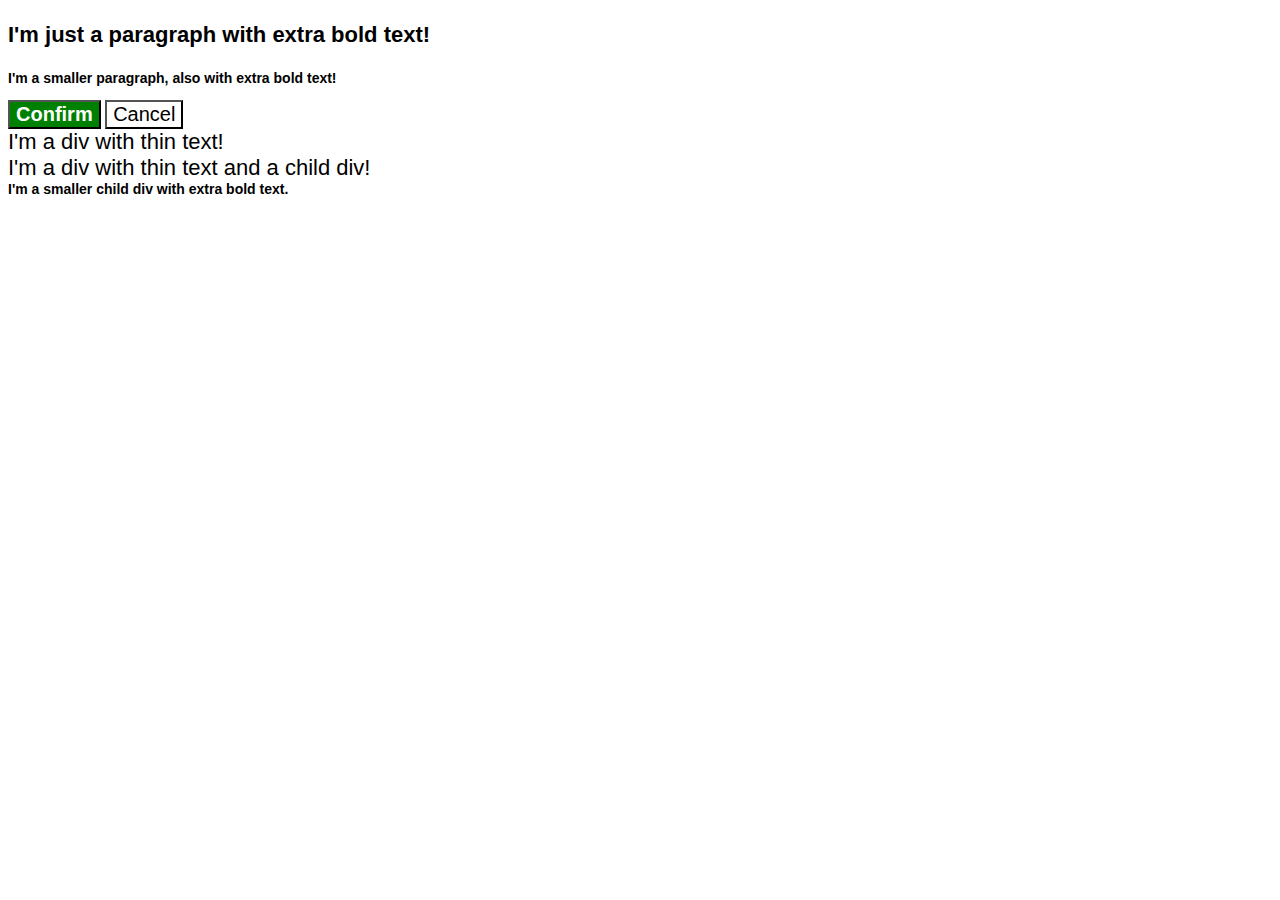
<file: foundations/cascade/01-cascade-fix/index.html>
<!DOCTYPE html>
<html lang="en">
  <head>
    <meta charset="UTF-8">
    <meta http-equiv="X-UA-Compatible" content="IE=edge">
    <meta name="viewport" content="width=device-width, initial-scale=1.0">
    <title>Fix the Cascade</title>
    <link rel="stylesheet" href="style.css">
  </head>
  <body>
    <p class="para">I'm just a paragraph with extra bold text!</p>
    <p class="para small-para">I'm a smaller paragraph, also with extra bold text!</p>

    <button id="confirm-button" class="button confirm">Confirm</button>
    <button id="cancel-button" class="button cancel">Cancel</button>

    <div class="text">I'm a div with thin text!</div>
    <div class="text">I'm a div with thin text and a child div!
      <div class="text child">I'm a smaller child div with extra bold text.</div>
    </div>
  </body>
</html>
</file>
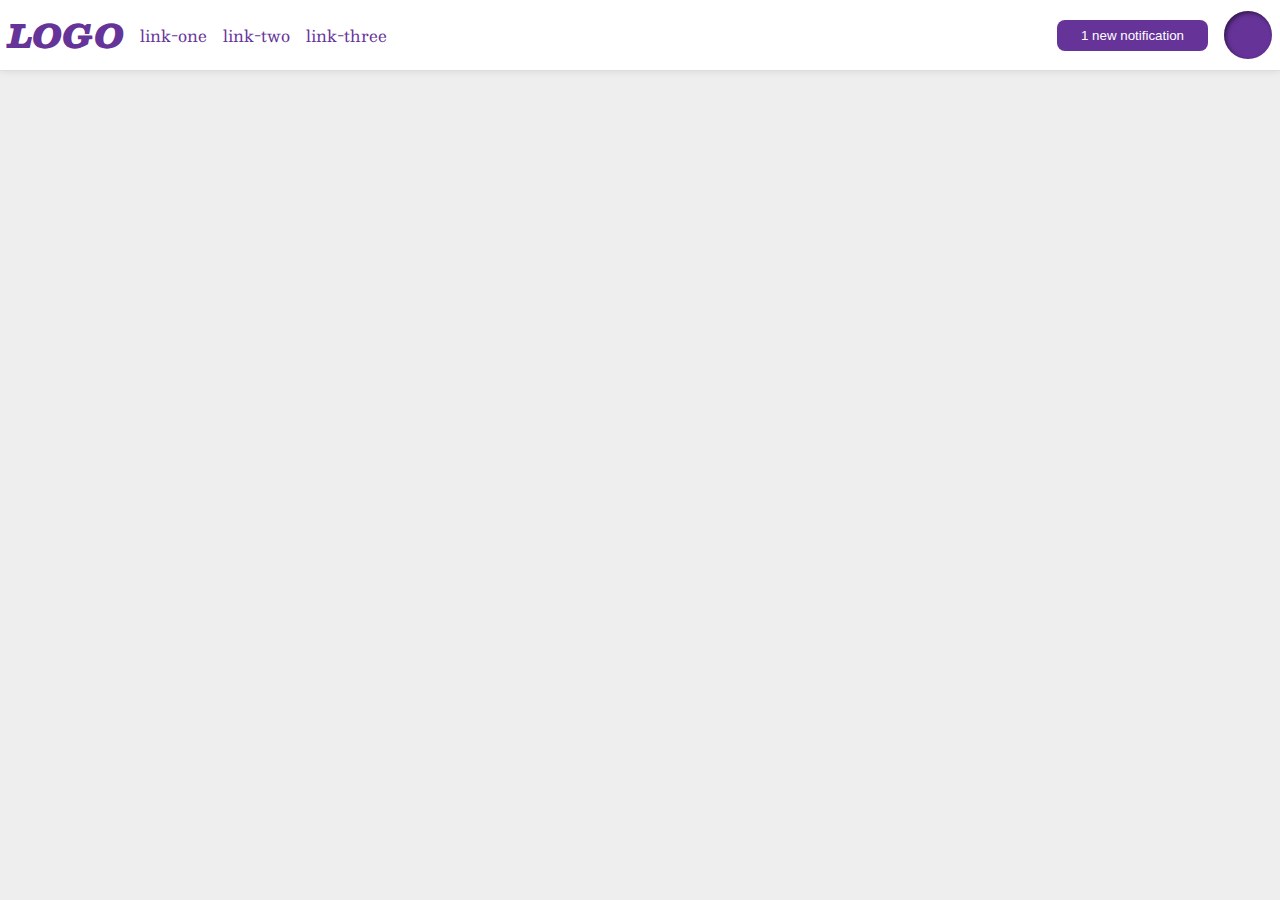
<file: foundations/flex/03-flex-header-2/index.html>
<!DOCTYPE html>
<html lang="en">
  <head>
    <meta charset="UTF-8">
    <meta http-equiv="X-UA-Compatible" content="IE=edge">
    <meta name="viewport" content="width=device-width, initial-scale=1.0">
    <title>Flex Header 2</title>
    <link rel="stylesheet" href="style.css">
  </head>
  <body>
    <div class="header">
      <div class="container1">
      <div class="logo">
        LOGO
      </div>
      <ul class="links">
        <li><a href="https://google.com">link-one</a></li>
        <li><a href="https://google.com">link-two</a></li>
        <li><a href="https://google.com">link-three</a></li>
      </ul>
    </div>
      <div class="container2">
        <button class="notifications">
        1 new notification
      </button>
      <div class="profile-image"></div>
    </div>
      
    </div>
  </body>
</html>
</file>
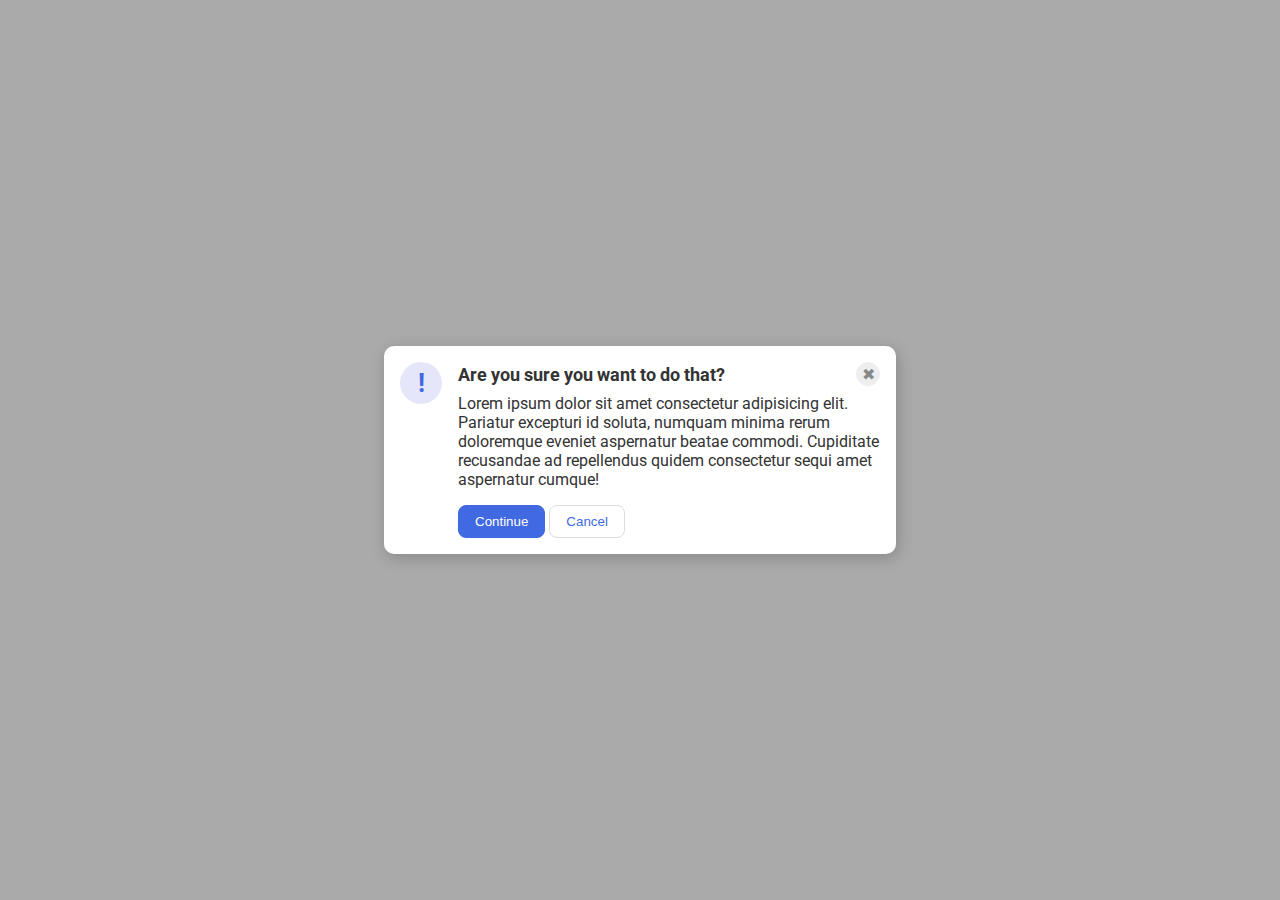
<file: foundations/flex/05-flex-modal/index.html>
<!DOCTYPE html>
<html lang="en">
  <head>
    <meta charset="UTF-8">
    <meta http-equiv="X-UA-Compatible" content="IE=edge">
    <meta name="viewport" content="width=device-width, initial-scale=1.0">
    <link rel="stylesheet" href="style.css">
    <title>Modal</title>
  </head>
  <body>
    <div class="modal">
        <div class="icon">!</div>
      
      <div class="container1">
        <div class="header">
          Are you sure you want to do that?
          <button class="close-button">✖</button>
        </div>
        <div class="text">Lorem ipsum dolor sit amet consectetur adipisicing elit. Pariatur excepturi id soluta, numquam minima rerum doloremque eveniet aspernatur beatae commodi. Cupiditate recusandae ad repellendus quidem consectetur sequi amet aspernatur cumque!</div>
        <button class="continue">Continue</button>
        <button class="cancel">Cancel</button>
        
      </div>
      
    </div>
  </body>
</html>
</file>
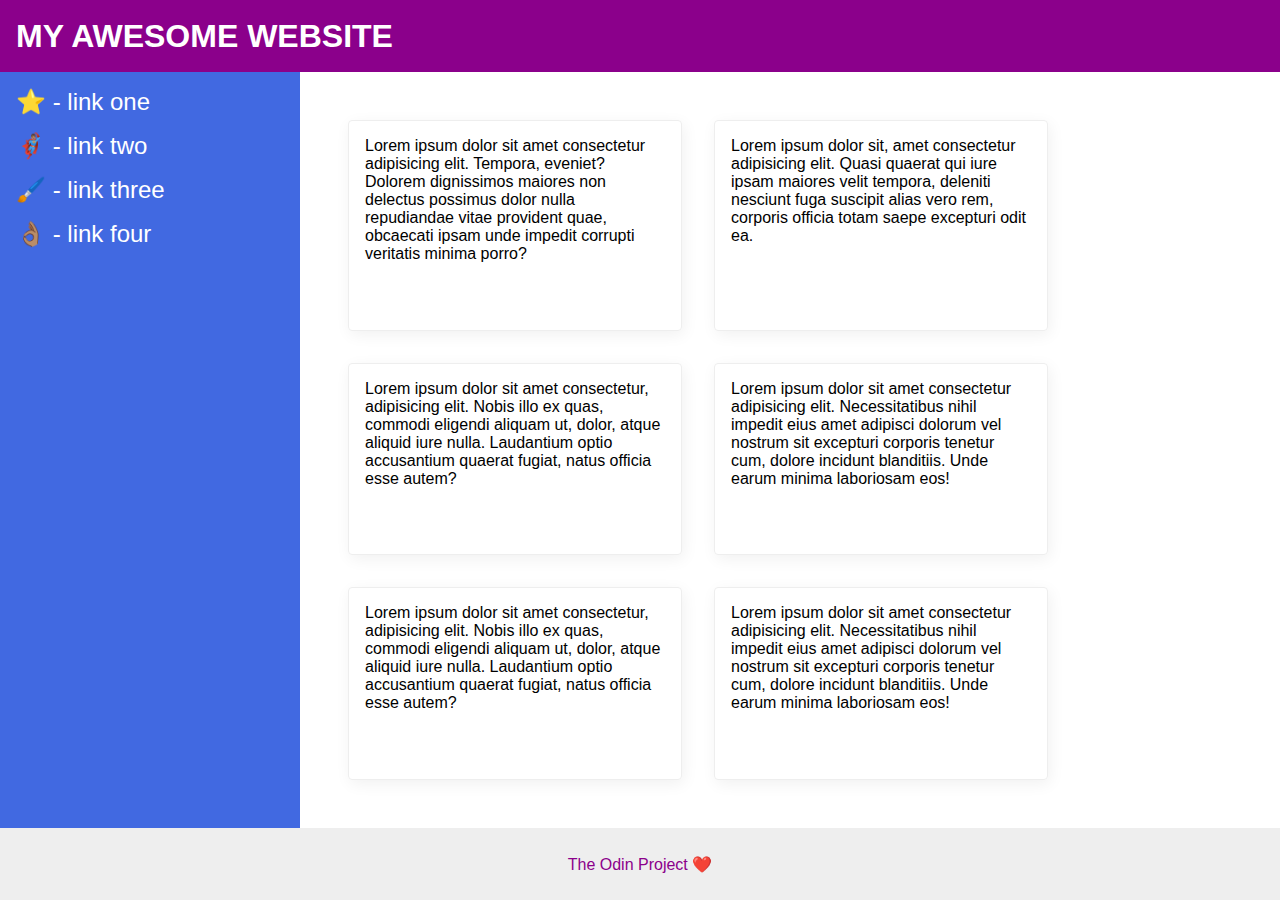
<file: foundations/flex/07-flex-layout-2/index.html>
<!DOCTYPE html>
<html lang="en">
  <head>
    <meta charset="UTF-8">
    <meta http-equiv="X-UA-Compatible" content="IE=edge">
    <meta name="viewport" content="width=device-width, initial-scale=1.0">
    <title>The Holy Grail</title>
    <link rel="stylesheet" href="style.css">
  </head>
  <body>
    <div class="header">
      MY AWESOME WEBSITE
    </div>
    <div class="container">
    <div class="sidebar">
      <ul>
        <li><a href="#">⭐ - link one</a></li>
        <li><a href="#">🦸🏽‍♂️ - link two</a></li>
        <li><a href="#">🖌️ - link three</a></li>
        <li><a href="#">👌🏽 - link four</a></li>
      </ul>
    </div>
  
    <div class="container1">
      <div class="card">Lorem ipsum dolor sit amet consectetur adipisicing elit. Tempora, eveniet? Dolorem dignissimos maiores non delectus possimus dolor nulla repudiandae vitae provident quae, obcaecati ipsam unde impedit corrupti veritatis minima porro?</div>
      <div class="card">Lorem ipsum dolor sit, amet consectetur adipisicing elit. Quasi quaerat qui iure ipsam maiores velit tempora, deleniti nesciunt fuga suscipit alias vero rem, corporis officia totam saepe excepturi odit ea.</div>
      <div class="card">Lorem ipsum dolor sit amet consectetur, adipisicing elit. Nobis illo ex quas, commodi eligendi aliquam ut, dolor, atque aliquid iure nulla. Laudantium optio accusantium quaerat fugiat, natus officia esse autem?</div>
      <div class="card">Lorem ipsum dolor sit amet consectetur adipisicing elit. Necessitatibus nihil impedit eius amet adipisci dolorum vel nostrum sit excepturi corporis tenetur cum, dolore incidunt blanditiis. Unde earum minima laboriosam eos!</div>
      <div class="card">Lorem ipsum dolor sit amet consectetur, adipisicing elit. Nobis illo ex quas, commodi eligendi aliquam ut, dolor, atque aliquid iure nulla. Laudantium optio accusantium quaerat fugiat, natus officia esse autem?</div>
      <div class="card">Lorem ipsum dolor sit amet consectetur adipisicing elit. Necessitatibus nihil impedit eius amet adipisci dolorum vel nostrum sit excepturi corporis tenetur cum, dolore incidunt blanditiis. Unde earum minima laboriosam eos!</div>
    </div>
  </div>
    <div class="footer">
      The Odin Project ❤️
    </div>
  </body>
</html>
</file>
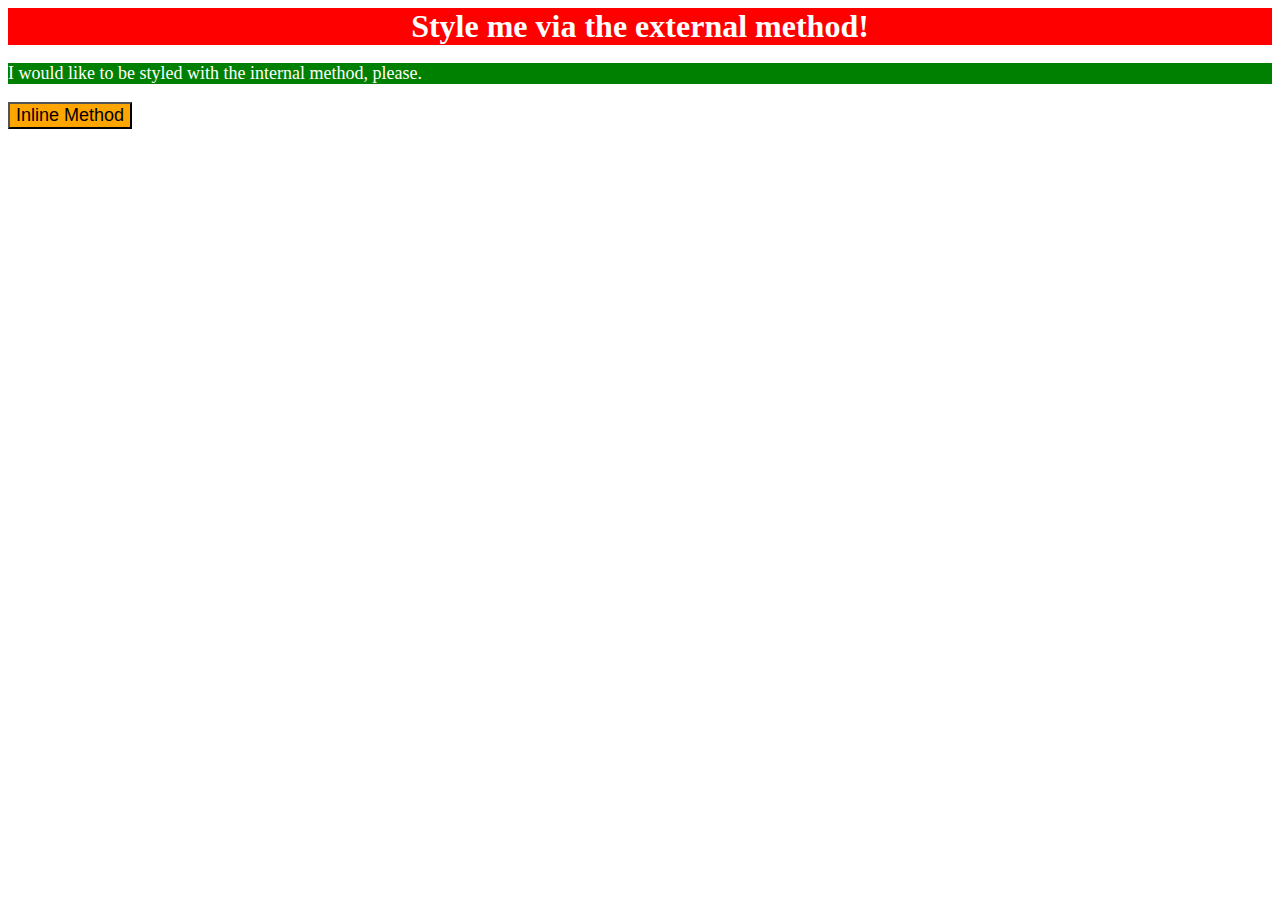
<file: foundations/intro-to-css/01-css-methods/index.html>
<!DOCTYPE html>
<html lang="en">
  <head>
    <meta charset="UTF-8">
    <meta http-equiv="X-UA-Compatible" content="IE=edge">
    <meta name="viewport" content="width=device-width, initial-scale=1.0">
    <title>Methods for Adding CSS</title>
    <link rel="stylesheet" href="styles.css">
    <style>
      p {
        background-color: green;
        color: white;
        font-size: 18px;
      }
    </style>
  </head>
  <body>
    <div>Style me via the external method!</div>
    <p>I would like to be styled with the internal method, please.</p>
    <button style="background-color: orange; font-size: 18px;">Inline Method</button>
  </body>
</html>
</file>
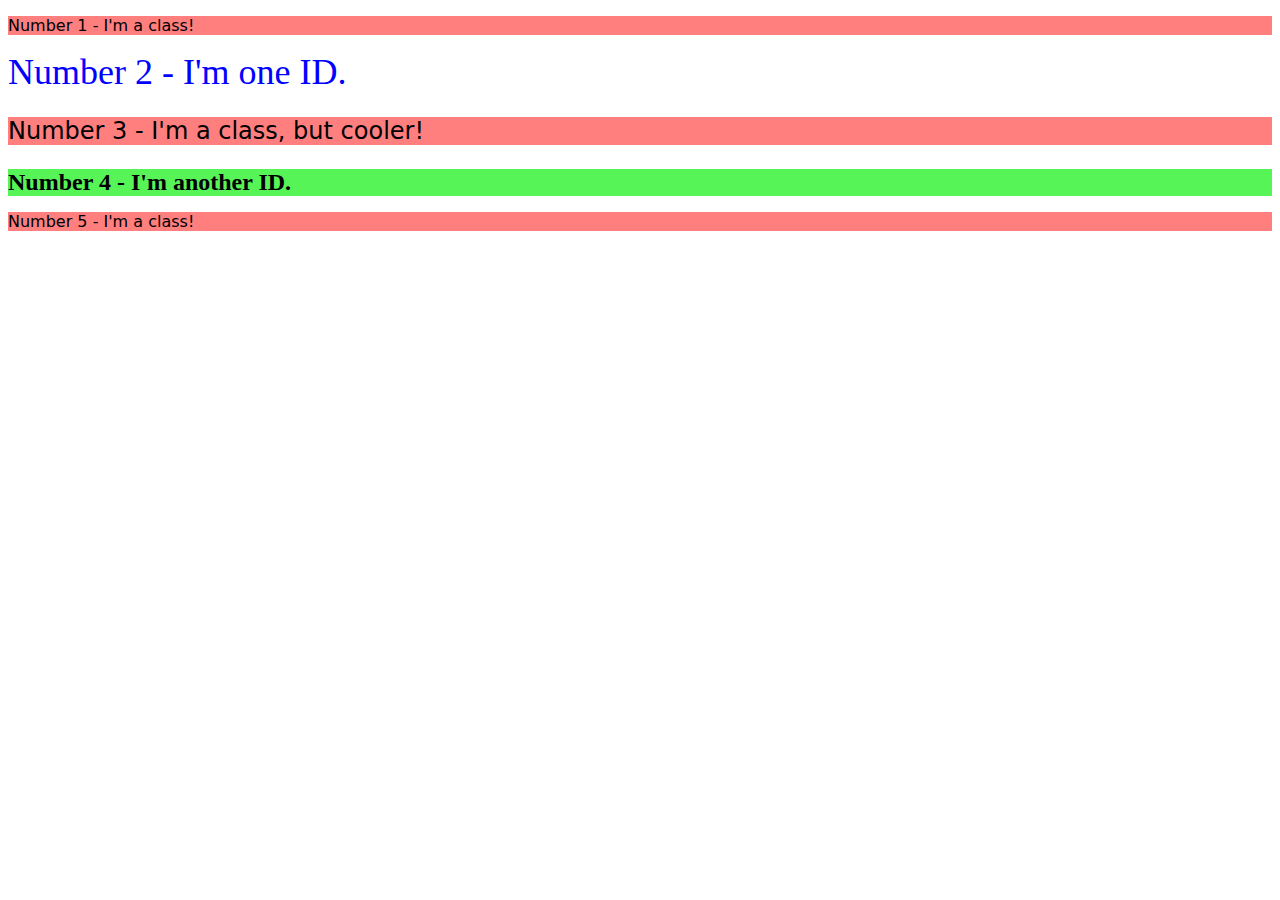
<file: foundations/intro-to-css/02-class-id-selectors/index.html>
<!DOCTYPE html>
<html lang="en">
  <head>
    <meta charset="UTF-8">
    <meta http-equiv="X-UA-Compatible" content="IE=edge">
    <meta name="viewport" content="width=device-width, initial-scale=1.0">
    <title>Class and ID Selectors</title>
    <link rel="stylesheet" href="style.css">
  </head>
  <body>
    <p class="para">Number 1 - I'm a class!</p>
    <div id="div1">Number 2 - I'm one ID.</div>
    <p class="para para2">Number 3 - I'm a class, but cooler!</p>
    <div id="div2">Number 4 - I'm another ID.</div>
    <p class="para">Number 5 - I'm a class!</p>
  </body>
</html>
</file>
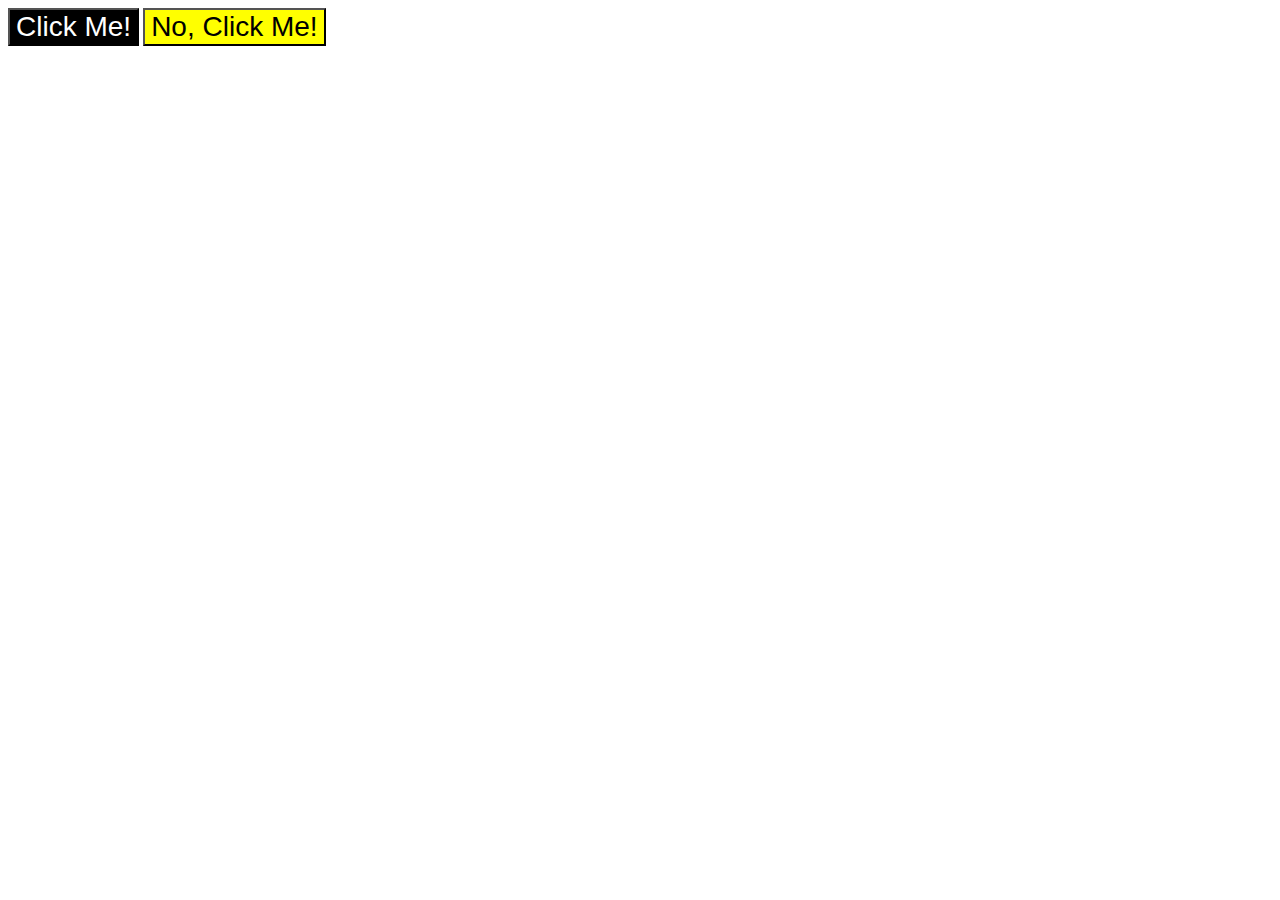
<file: foundations/intro-to-css/03-grouping-selectors/index.html>
<!DOCTYPE html>
<html lang="en">
  <head>
    <meta charset="UTF-8">
    <meta http-equiv="X-UA-Compatible" content="IE=edge">
    <meta name="viewport" content="width=device-width, initial-scale=1.0">
    <title>Grouping Selectors</title>
    <link rel="stylesheet" href="style.css">
  </head>
  <body>
    <button class="b1">Click Me!</button>
    <button class="b2">No, Click Me!</button>
  </body>
</html>
</file>
<file: foundations/cascade/01-cascade-fix/style.css>
body {
  font-family: Arial, Helvetica, sans-serif;
}

.para,
.small-para {
  color: hsl(0, 0%, 0%);
  font-weight: 800;
}

.para.small-para {
  font-size: 14px;
  font-weight: 800;
}

.para {
  font-size: 22px;
}

#confirm-button.confirm {
  background: green;
  color: white;
  font-weight: bold;
} 

.button {
  background-color: rgb(255, 255, 255);
  color: rgb(0, 0, 0);
  font-size: 20px;
}

.text.child {
  color: rgb(0, 0, 0);
  font-weight: 800;
  font-size: 14px;
}

div.text {
  color: rgb(0, 0, 0);
  font-size: 22px;
  font-weight: 100;
}
</file>
<file: foundations/flex/03-flex-header-2/style.css>
/* this is some magical font-importing.  
you'll learn about it later. */
@import url('https://fonts.googleapis.com/css2?family=Besley:ital,wght@0,400;1,900&display=swap');

body {
  margin: 0;
  background: #eee;
  font-family: Besley, serif;
}

.header {
  background: white;
  border-bottom: 1px solid #ddd;
  box-shadow: 0 0 8px rgba(0,0,0,.1);
  display: flex;
  padding: 8px;
  justify-content: space-between;

}

.profile-image {
  background: rebeccapurple;
  box-shadow: inset 2px 2px 4px rgba(0,0,0,.5);
  border-radius: 50%;
  width: 48px;
  height: 48px;
}

.logo {
  color: rebeccapurple;
  font-size: 32px;
  font-weight: 900;
  font-style: italic;

}

button {
  border: none;
  border-radius: 8px;
  background: rebeccapurple;
  color: white;
  padding: 8px 24px;
}

a {
  /* this removes the line under our links */
  text-decoration: none;
  color: rebeccapurple;
  
}

ul {
  list-style-type: none;
  display: flex;
  gap: 16px;
  margin: 0;
  padding: 0;
  
}

.container1, .container2 {
  display: flex;
  gap: 16px;
  align-items: center;
  
}
</file>
<file: foundations/flex/05-flex-modal/style.css>
@import url('https://fonts.googleapis.com/css2?family=Roboto:wght@400;700&display=swap');

html, body {
  height: 100%;
}

body {
  font-family: Roboto, sans-serif;
  margin: 0;
  background: #aaa;
  color: #333;
  /* I'll give you this one for free lol */
  display: flex;
  align-items: center;
  justify-content: center;
}

.modal {
  background: white;
  width: 480px;
  border-radius: 10px;
  box-shadow: 2px 4px 16px rgba(0,0,0,.2);
  display: flex;
  gap: 16px;
  padding: 16px;
}

.header{
  font-weight: bold;
  font-size: large;
  display: flex;
  align-items: center;
  justify-content: space-between;
  margin-bottom: 8px;
}

.icon {
  color: royalblue;
  font-size: 26px;
  font-weight: 700;
  background: lavender;
  width: 42px;
  height: 42px;
  border-radius: 50%;
  display: flex;
  align-items: center;
  justify-content: center;
  flex-shrink: 0;
  
}

.close-button {
  background: #eee;
  border-radius: 50%;
  color: #888;
  font-weight: 400;
  font-size: 16px;
  height: 24px;
  width: 24px;
  display: flex;
  align-items: center;
  justify-content: center;
  border: 1px solid #eee;
  padding: 0;
  
}

button {
  cursor: pointer;
  padding: 8px 16px;
  border-radius: 8px;
}

button.continue {
  background: royalblue;
  border: 1px solid royalblue;
  color: white;
}

button.cancel {
  background: white;
  border: 1px solid #ddd;
  color: royalblue;
}

.text{
  margin-bottom: 16px;
}
</file>
<file: foundations/flex/07-flex-layout-2/style.css>
body {
  font-family: -apple-system, BlinkMacSystemFont, 'Segoe UI', Roboto, Oxygen, Ubuntu, Cantarell, 'Open Sans', 'Helvetica Neue', sans-serif;
  margin: 0;
  min-height: 100vh;
  display: flex;
  flex-direction: column;

}

.header {
  height: 72px;
  background: darkmagenta;
  color: white;
  font-size: 32px;
  font-weight: 900;
  display: flex;
  align-items: center;
  padding: 0px 16px;  
  
}

.footer {
  height: 72px;
  background: #eee;
  color: darkmagenta;
  display: flex;
  justify-content: center;
  align-items: center;
}

.sidebar {
  width: 300px;
  background: royalblue;
  box-sizing: border-box;
  display: flex;
  flex-shrink: 0;
  padding: 16px;
  


}

.card {
  border: 1px solid #eee;
  box-shadow: 2px 4px 16px rgba(0,0,0,.06);
  border-radius: 4px;
  padding: 16px;
  width: 300px;  
  
}

ul{
  list-style: none;
  margin: 0;
  padding: 0;
}

a{
  text-decoration: none;
  color: white;
  font-size: 24px;
}

li{
  margin-bottom: 16px;
}

.container{
  display: flex;
  flex: 1;

}

.container1{
  padding: 48px;
  display: flex;
  flex-wrap: wrap;
  gap: 32px;


}
</file>
<file: foundations/intro-to-css/01-css-methods/styles.css>
div {
    background-color: red;
    color: white;
    font-size: 32px;
    text-align: center;
    font-weight: bold
}
</file>
<file: foundations/intro-to-css/02-class-id-selectors/style.css>
.para{
    font-family: Verdana, "DejaVu Sans", sans-serif;
    background-color: rgba(255,0,0,0.5)
}

#div1 {
    color: #0000FF;
    font-size: 36px;
}

.para.para2 {
    font-size: 24px;
}

#div2{
    background-color: hsl(120, 88%, 65%);
    font-size: 24px;
    font-weight: bold;
}
</file>
<file: foundations/intro-to-css/03-grouping-selectors/style.css>
.b1, .b2{
    font-size: 28px;
    font-family: Helvetica,"Times New Roman", sans-serif;
}

.b1 {
    background-color: black;
    color: white;
}

.b2 {
    background-color: yellow;
}
</file>
